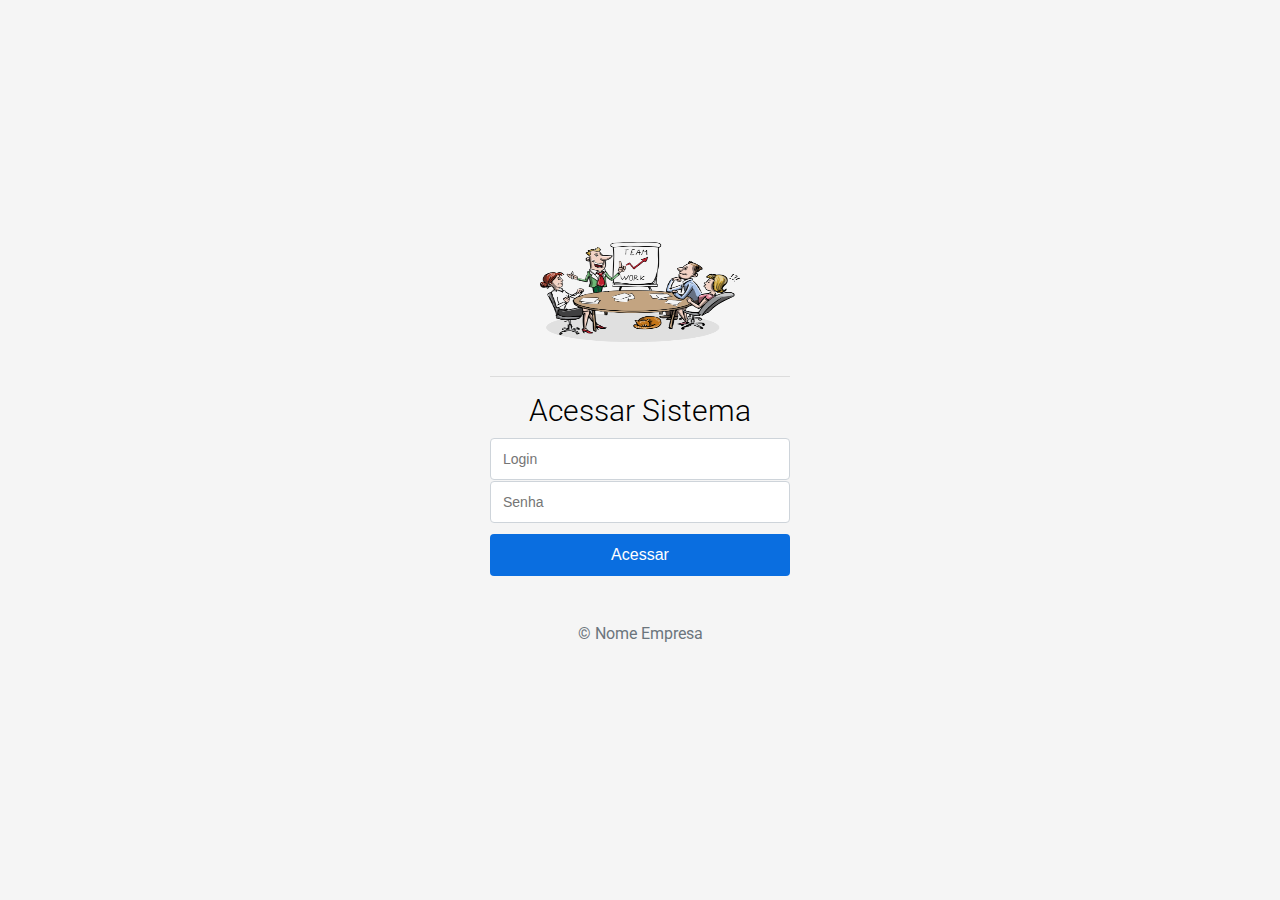
<file: index.html>
<!DOCTYPE html>
<html lang="en">
  <head>
    <meta charset="UTF-8" />
    <meta name="viewport" content="width=device-width, initial-scale=1.0" />
    <link rel="stylesheet" href="assets/css/style.css" />
    <link rel="preconnect" href="https://fonts.googleapis.com" />
    <link rel="preconnect" href="https://fonts.gstatic.com" crossorigin />
    <link
      href="https://fonts.googleapis.com/css2?family=Roboto:wght@400;700&display=swap"
      rel="stylesheet"
    />
    <title>Iconex Logistica</title>
  </head>
  <body>
    <form id="formulario">
      <div id="imagem">
        <img
          src="assets/img/meeting-1453895_1280.png"
          alt="imagem-sistema"
          width="200px"
          height="100px"
        />
      </div>

      <hr />
      <h1>Acessar Sistema</h1>
      <input
        type="text"
        name="email"
        id="email"
        class="inputs"
        placeholder="Login"
        required
      />
      <input
        type="password"
        name="senha"
        id="senha"
        class="inputs"
        placeholder="Senha"
        required
      />
      <button id="btn-acessar" type="submit">Acessar</button>
      <p>&copy Nome Empresa</p>
    </form>
  </body>
  <script src="assets/js/main.js"></script>
</html>
</file>
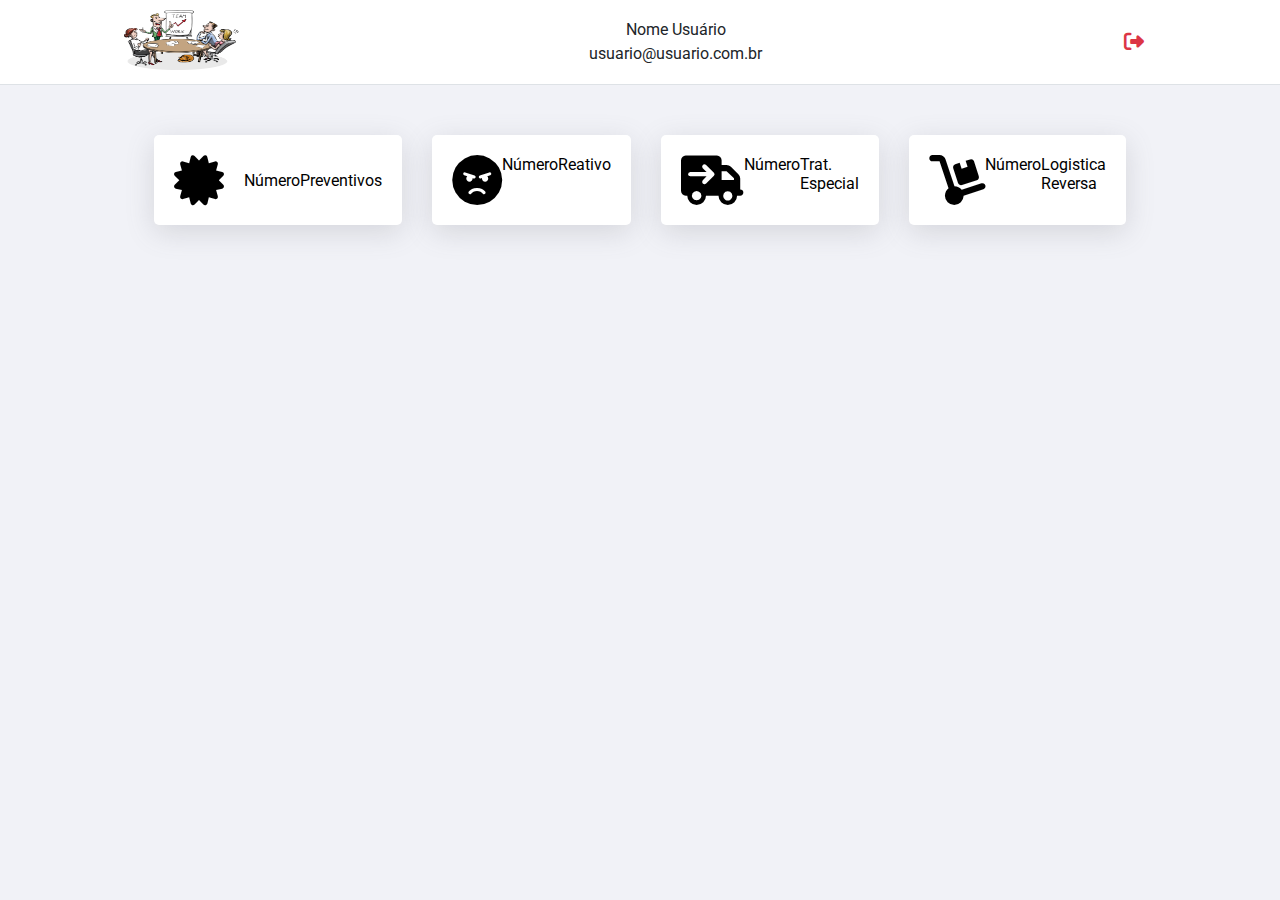
<file: cliente.html>
<!DOCTYPE html>
<html lang="pt-br">
  <head>
    <meta charset="UTF-8" />
    <meta name="viewport" content="width=device-width, initial-scale=1.0" />
    <link rel="preconnect" href="https://fonts.googleapis.com" />
    <link rel="preconnect" href="https://fonts.gstatic.com" crossorigin />
    <link
      href="https://fonts.googleapis.com/css2?family=Roboto:wght@400;700&display=swap"
      rel="stylesheet"
    />
    <link rel="stylesheet" href="fontawesome-free-6.5.1-web/css/all.min.css" />
    <link rel="stylesheet" href="assets/css/cliente.css" />
    <title>Iconex Logistica</title>
  </head>
  <body>
    <div class="container">
      <div class="header">
        <div class="col-1">
          <img
            src="assets/img/meeting-1453895_1280.png"
            alt="imagem-sistema"
            width="115px"
            height="60px"
          />
        </div>
        <div class="col-2">
          <span>Nome Usuário</span>
          <br />
          <span>usuario@usuario.com.br</span>
        </div>
        <div class="col-3">
          <a class="sair" href="#">
            <i class="fa-solid fa-right-from-bracket"></i>
          </a>
        </div>
      </div>
    </div>
    <div class="container-page">
      <div class="container-icons">
        <div class="preventivo">
          <div class="image">
            <i class="fa-solid fa-certificate"></i>
            <div class="card">
              <p>Número</p>
              <p>Preventivos</p>
            </div>
          </div>
        </div>

        <div class="reativo">
          <i class="fa-solid fa-face-angry"></i>
          <div class="teste">Número</div>
          <div>Reativo</div>
        </div>
        <div class="especial">
          <i class="fa-solid fa-truck-arrow-right"></i>
          <div class="teste">Número</div>
          <div>Trat. Especial</div>
        </div>
        <div class="reversa">
          <i class="fa-solid fa-dolly"></i>
          <div class="teste">Número</div>
          <div>Logistica Reversa</div>
        </div>
      </div>
    </div>
  </body>
</html>
</file>
<file: assets/css/style.css>
* {
  padding: 0;
  margin: 0;
  box-sizing: border-box;
}

body {
  height: 100vh;
  display: flex;
  align-items: center;
  padding-top: 40px;
  padding-bottom: 40px;
  background-color: #f5f5f5;
  font-family: "Roboto", sans-serif;
}

#formulario {
  width: 100%;
  max-width: 330px;
  margin: auto;
  padding: 15px;
}

#imagem {
  text-align: center;
  margin-bottom: 30px;
}

hr {
  margin-top: 1rem;
  margin-bottom: 1rem;
  border: 0;
  border-top: 1px solid rgba(0, 0, 0, 0.1);
}

h1 {
  font-size: 1.9rem;
  align-items: center;
  text-align: center;
  margin-bottom: 10px;
  font-weight: 300;
}

.inputs {
  height: auto;
  padding: 12px;
  width: 100%;
  font-size: 14px;
  border-radius: 2px;
  border: 1px solid #ced4da;
  border-radius: 0.25rem;
  margin-bottom: 1px;
}

.inputs:focus {
  outline: 1px solid hsl(216, 97%, 66%);
  box-shadow: 0 0 10px rgba(0, 4, 255, 0.3);
}

button {
  width: 100%;
  text-align: center;
  align-items: center;
  padding: 12px;
  color: #fff;
  background-color: #0a6ee0;
  font-weight: 400px;
  font-size: 16px;
  border-radius: 0.25rem;
  border: none;
  margin-top: 10px;
  cursor: pointer;
}

p {
  color: #6c757d !important;
  text-align: center;
  align-items: center;
  margin: 48px 0 16px;
}
</file>
<file: assets/css/cliente.css>
* {
  padding: 0;
  margin: 0;
  box-sizing: border-box;
}

body {
  width: 100%;
  font-family: "Roboto", sans-serif;
  background-color: #f1f2f7;
}

.container {
  width: 100%;
  padding: 10px 0;
  background-color: #fff;
  border-bottom: 1px solid #dee2e6 !important;
}

.header {
  display: flex;
  justify-content: center;
  align-items: center;
  text-align: center;
  gap: 350px;
}

.container .col-2 {
  line-height: 1.5rem;
  color: #212529;
  font-weight: 400;
}

.col-3 {
  display: flex;
  align-items: center;
  justify-content: center;
  text-align: center;
}

.col-3 a {
  text-decoration: none;
}

.sair {
  color: #dc3545;
  padding: 0.5rem 0.75rem;
  border-radius: 0.25rem;
  font-size: 20px;
}

.sair:hover {
  background-color: #dc3545;
  color: white;
  transition: 0.5s;
}

.container-page {
  width: 60vw;
  padding: 50px 0;
  margin: auto;
}

.container-icons {
  width: 100%;
  display: flex;
  justify-content: center;
  gap: 30px;
}

.container-icons i {
  font-size: 50px;
}

.preventivo {
  width: 250px;
  background-color: #fff;
  padding: 1.25rem;
  box-shadow: rgba(100, 100, 111, 0.2) 0px 7px 29px 0px;
  border-radius: 5px;
}

.reativo {
  display: flex;
  width: 250px;
  background-color: #fff;
  padding: 1.25rem;
  box-shadow: rgba(100, 100, 111, 0.2) 0px 7px 29px 0px;
  border-radius: 5px;
}

.especial {
  display: flex;
  width: 250px;
  background-color: #fff;
  padding: 1.25rem;
  box-shadow: rgba(100, 100, 111, 0.2) 0px 7px 29px 0px;
  border-radius: 5px;
}

.reversa {
  display: flex;
  width: 250px;
  background-color: #fff;
  padding: 1.25rem;
  box-shadow: rgba(100, 100, 111, 0.2) 0px 7px 29px 0px;
  border-radius: 5px;
}

.image {
  display: flex;
  gap: 20px;
}

.card {
  display: flex;
  align-items: center;
  text-align: center;
}
</file>
